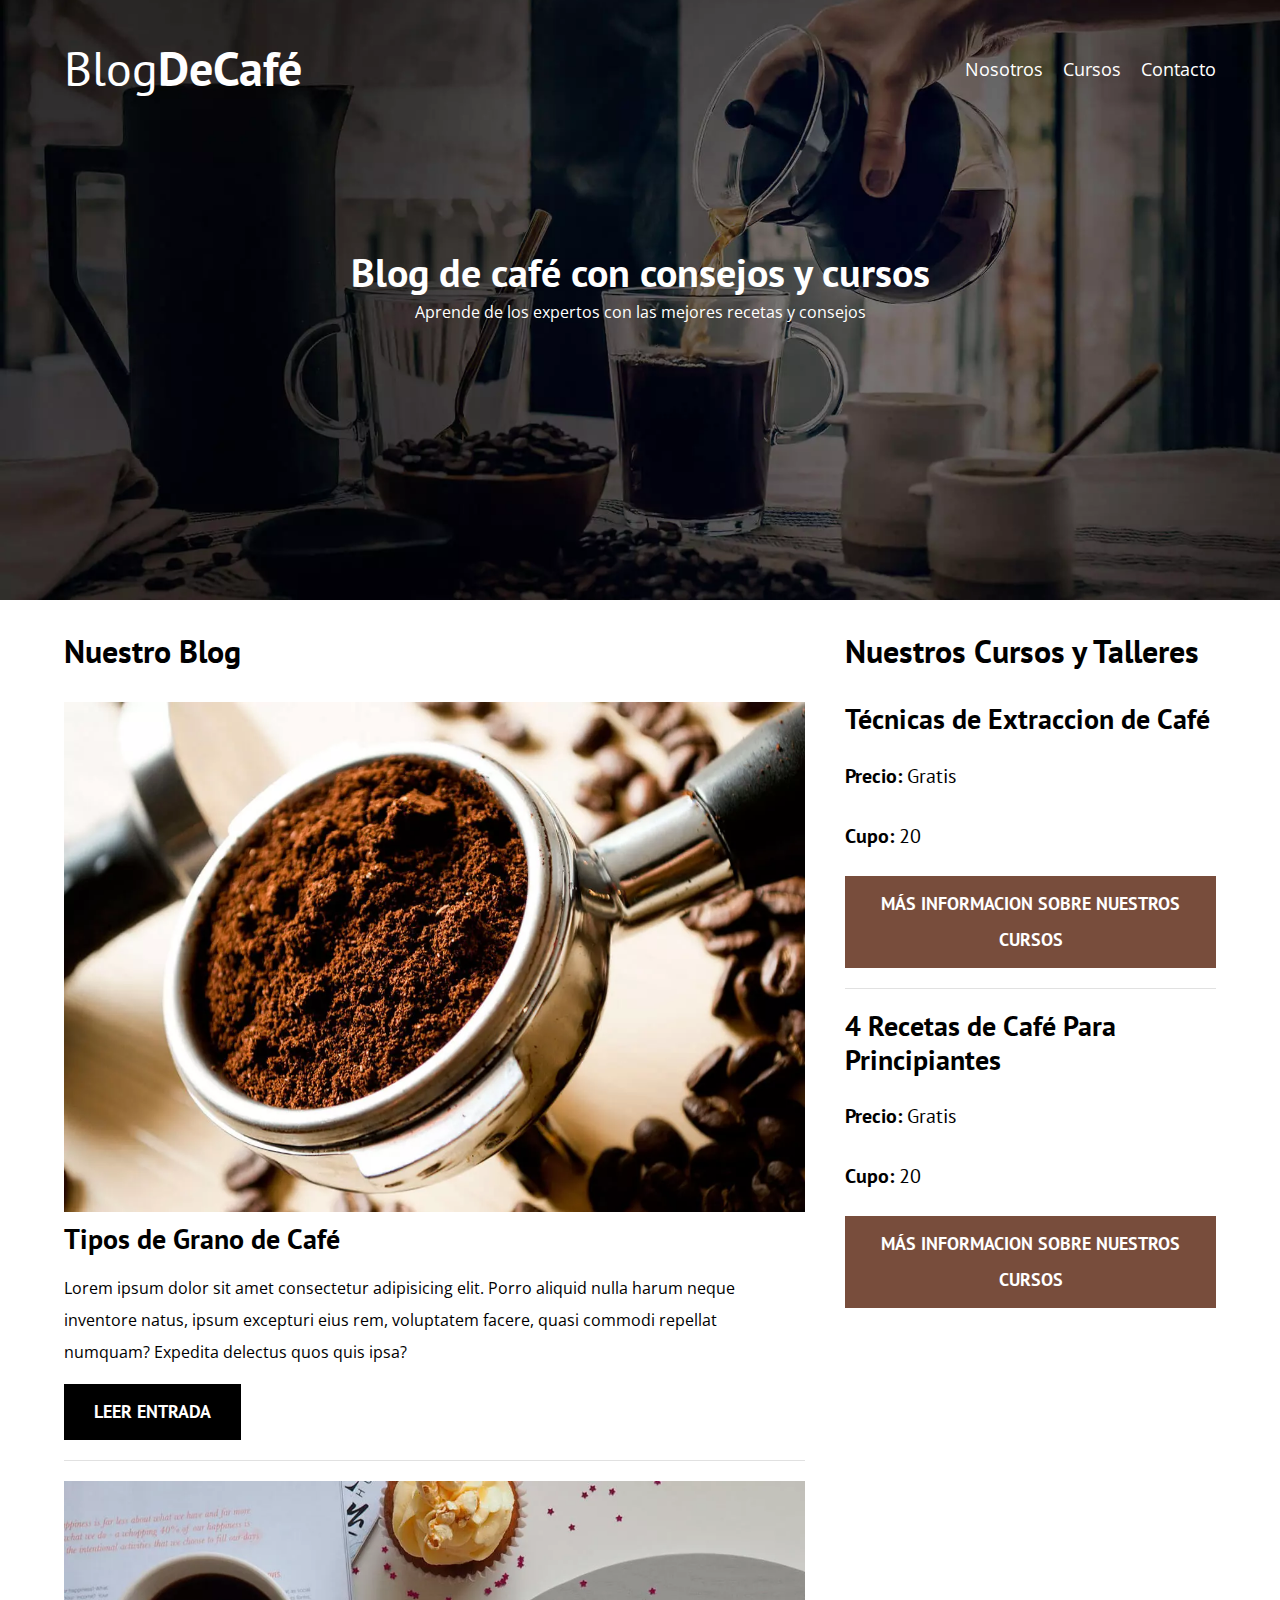
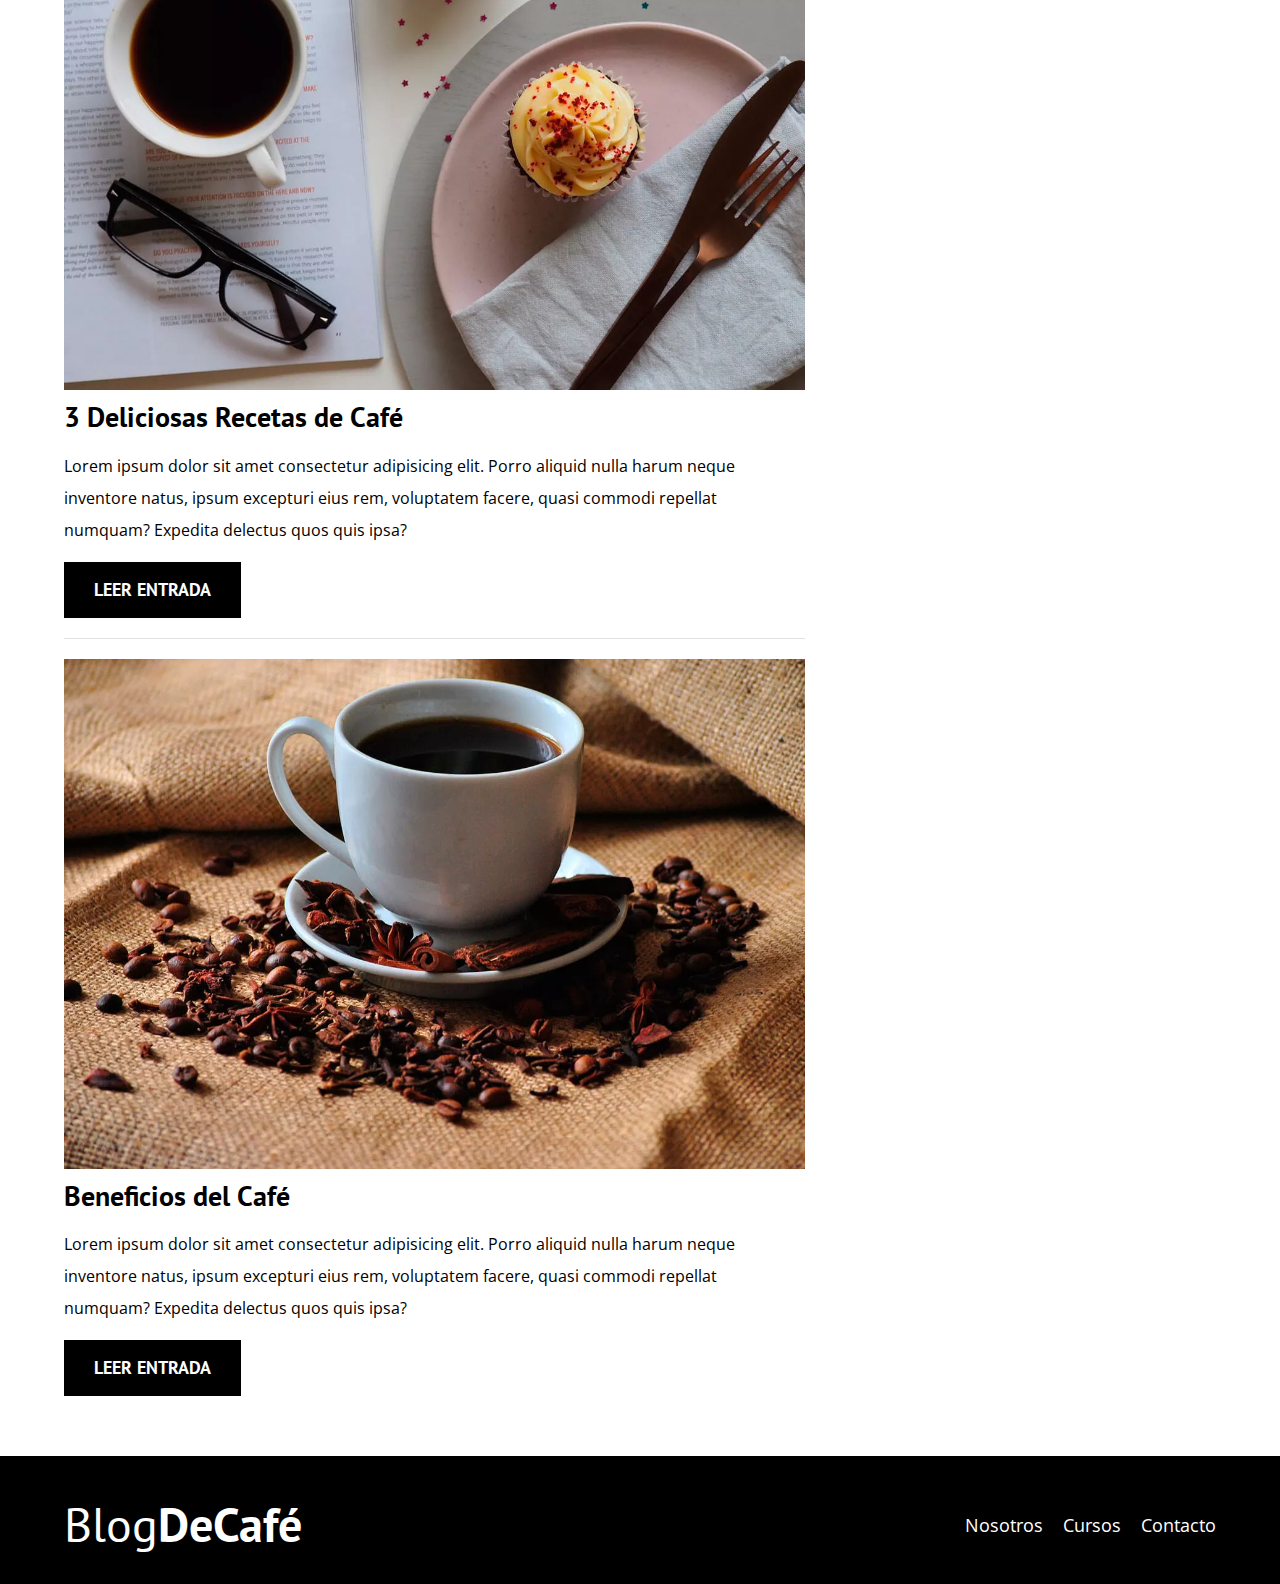
<file: index.html>
<!DOCTYPE html>
<html lang="en">
<head>
    <meta charset="UTF-8">
    <meta name="viewport" content="width=device-width, initial-scale=1.0">
    <title>BlogDeCafé</title>
    <meta name="description" content="Pagina web de blog de café">
    <!--Prefetch-->
    <link rel="Prefetch" href="nosotros.html" as="document">
    <link rel="preload" href="css/normalize.css" as="style">
    <link rel="stylesheet" href="css/normalize.css">
    <link rel="preload" href="https://fonts.googleapis.com/css2?family=Open+Sans:ital@0;1&family=PT+Sans:wght@400;700&display=swap" crossorigin="crossorigin" as="font">
    <link href="https://fonts.googleapis.com/css2?family=Open+Sans:ital@0;1&family=PT+Sans:wght@400;700&display=swap" rel="stylesheet">
    <link rel="preload" href="css/styles.css" as="style">
    <link rel="stylesheet" href="css/styles.css">
    
</head>
<body>
    <header class="header">

        <div class="contenedor">
            <div class="barra">
                <a class="logo" href="index.html">
                    <h1 class="logo__nombre no-margin centrar-texto">Blog<span class="logo__bold">DeCafé</span></h1>
                </a>

                <nav class="navegacion">
                    <a href="nosotros.html" class="navegacion__enlace">Nosotros</a>
                    <a href="cursos.html" class="navegacion__enlace">Cursos</a>
                    <a href="contacto.html" class="navegacion__enlace">Contacto</a>
                </nav>

            </div>
        </div>

        <div class="header__texto"> 
            <h2 class="no-margin">Blog de café con consejos y cursos</h2>
            <p class="no-margin">Aprende de los expertos con las mejores recetas y consejos</p>
        </div>

    </header>

    <div class="contenedor contenido-principal">
        <main class="blog">
            <h3>Nuestro Blog</h3>

            <article class="entrada">
                <div class="entrada__imagen">
                    <picture>
                        <source loading="lazy" srcset="img/blog1.webp" type="image/webp"> <!--en caso de que no soporte este sigue con la img y la carga-->
                        <img loading="lazy" src="img/blog1.jpg" alt="imagen blog">   
                    </picture>
                </div>

                <div class="entrada__contenido">
                    <h4 class="no-margin">Tipos de Grano de Café</h4>
                    <p>Lorem ipsum dolor sit amet consectetur adipisicing elit. Porro aliquid nulla harum neque inventore natus, ipsum excepturi eius rem, voluptatem facere, quasi commodi repellat numquam? Expedita delectus quos quis ipsa?</p>
                    <a href="entrada.html" class="boton boton--primario">Leer Entrada</a>
                </div>
            </article>

            <article class="entrada">
                <div class="entrada__imagen">
                    <picture>
                        <source loading="lazy" srcset="img/blog2.webp" type="image/webp">
                        <img loading="lazy" src="img/blog2.jpg" alt="imagen blog">   
                    </picture>
                </div>

                <div class="entrada__contenido">
                    <h4 class="no-margin">3 Deliciosas Recetas de Café</h4>
                    <p>Lorem ipsum dolor sit amet consectetur adipisicing elit. Porro aliquid nulla harum neque inventore natus, ipsum excepturi eius rem, voluptatem facere, quasi commodi repellat numquam? Expedita delectus quos quis ipsa?</p>
                    <a href="entrada.html" class="boton boton--primario">Leer Entrada</a>
                </div>
            </article>

            <article class="entrada">
                <div class="entrada__imagen">
                    <picture>
                        <source loading="lazy" srcset="img/blog3.webp" type="image/webp">
                        <img loading="lazy" src="img/blog3.jpg" alt="imagen blog">   
                    </picture>
                </div>

                <div class="entrada__contenido">
                    <h4 class="no-margin">Beneficios del Café</h4>
                    <p>Lorem ipsum dolor sit amet consectetur adipisicing elit. Porro aliquid nulla harum neque inventore natus, ipsum excepturi eius rem, voluptatem facere, quasi commodi repellat numquam? Expedita delectus quos quis ipsa?</p>
                    <a href="entrada.html" class="boton boton--primario">Leer Entrada</a>
                </div>
            </article>

            
        </main>
        <aside class="sidebar">
            <h3>Nuestros Cursos y Talleres</h3>

            <ul class="cursos no-padding">
                <li class="widget-curso">
                    <h4 class="no-margin">Técnicas de Extraccion de Café</h4>
                    <p class="widget-curso__label">Precio:
                        <span class="widget-curso__info">Gratis</span>
                    </p>
                    <p class="widget-curso__label">Cupo:
                        <span class="widget-curso__info">20</span>
                    </p>
                    <a href="entrada.html" class="boton boton--secundario">Más Informacion Sobre Nuestros Cursos</a>
                </li>

                <li class="widget-curso">
                    <h4 class="no-margin">4 Recetas de Café Para Principiantes</h4>
                    <p class="widget-curso__label">Precio:
                        <span class="widget-curso__info">Gratis</span>
                    </p>
                    <p class="widget-curso__label">Cupo:
                        <span class="widget-curso__info">20</span>
                    </p>
                    <a href="entrada.html" class="boton boton--secundario">Más Informacion Sobre Nuestros Cursos</a>
                </li>
            </ul>
        </aside>
    </div>

    <footer class="footer">
        <div class="contenedor">
            <div class="barra">
                <a class="logo" href="index.html">
                    <h1 class="logo__nombre no-margin centrar-texto">Blog<span class="logo__bold">DeCafé</span></h1>
                </a>

                <nav class="navegacion">
                    <a href="nosotros.html" class="navegacion__enlace">Nosotros</a>
                    <a href="cursos.html" class="navegacion__enlace">Cursos</a>
                    <a href="contacto.html" class="navegacion__enlace">Contacto</a>
                </nav>

            </div>
        </div>
 
    </footer>

    <script src="js/modernizr.js"></script>
</body>
</html>
</file>
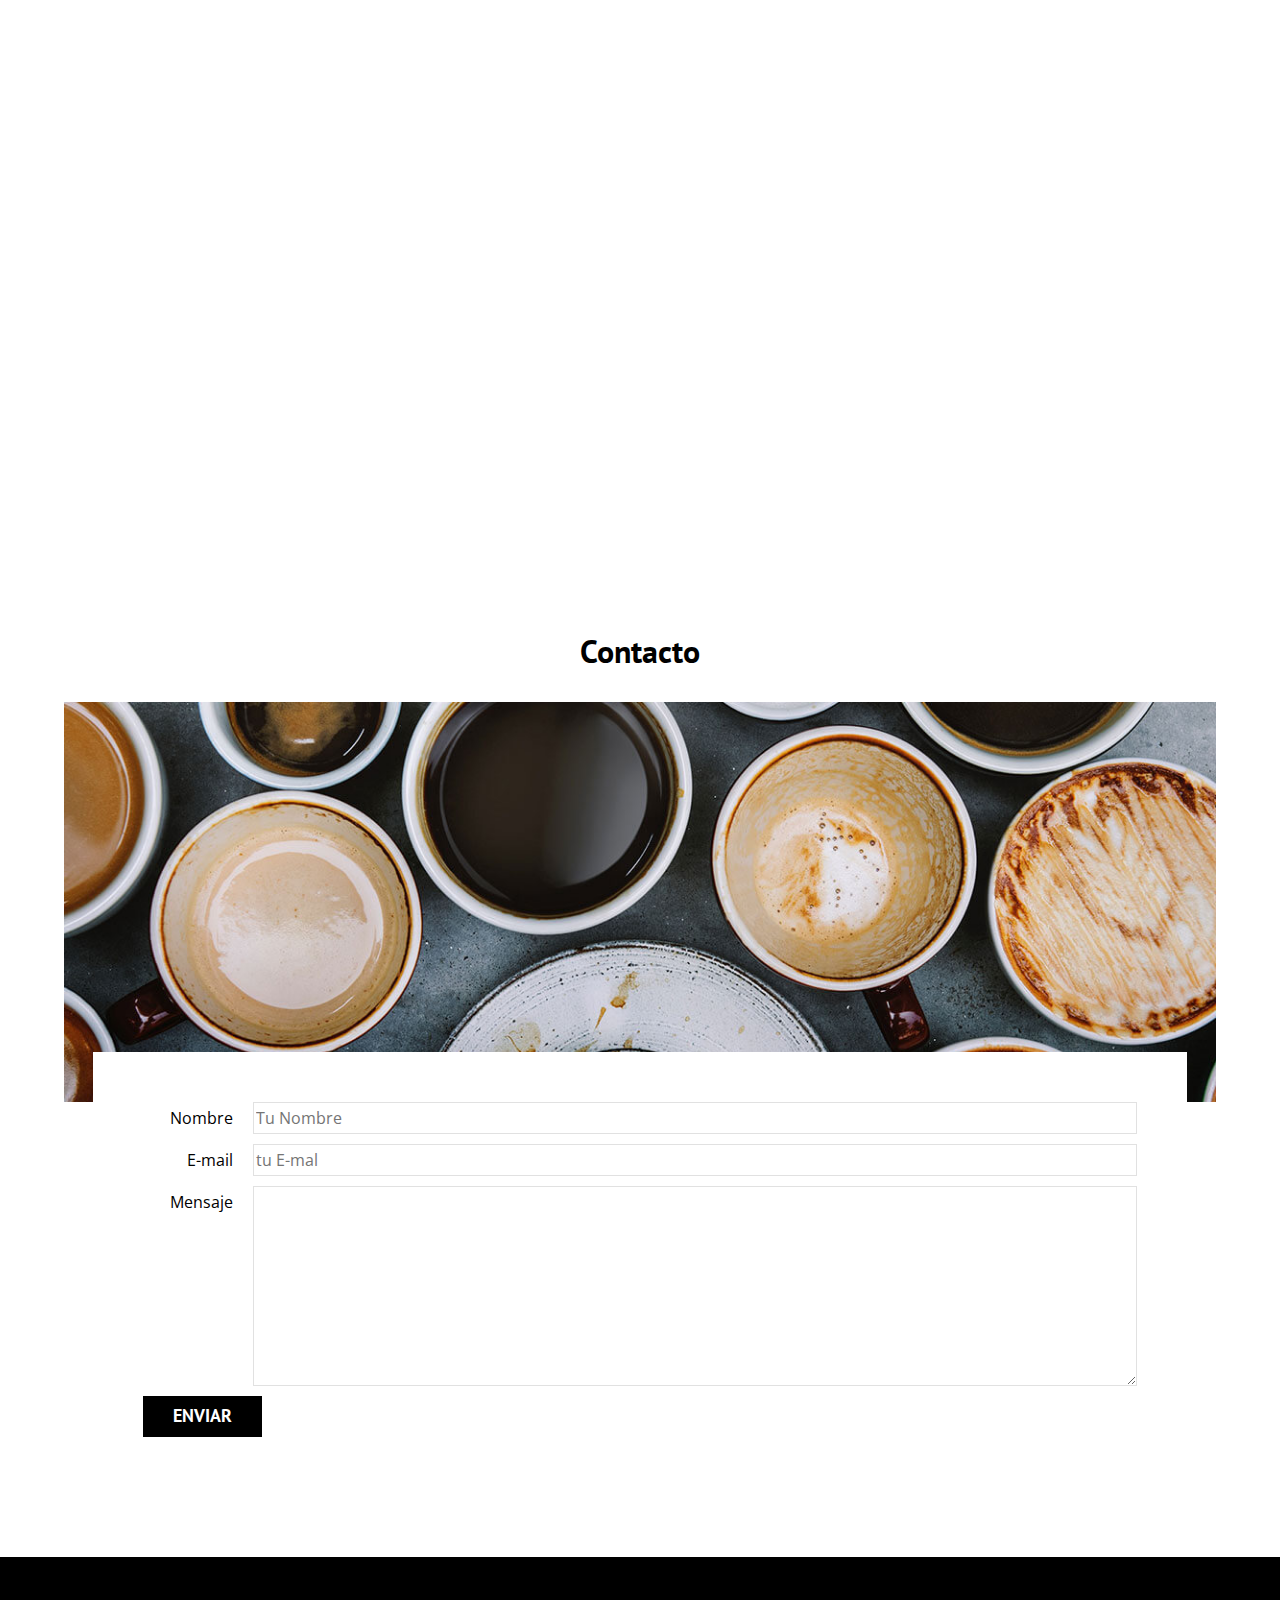
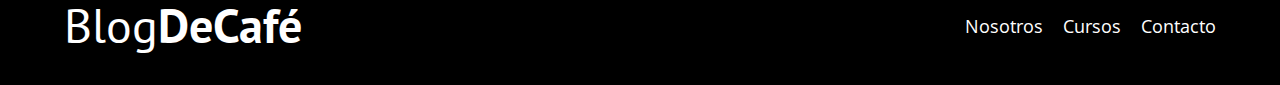
<file: contacto.html>
<!DOCTYPE html>
<html lang="en">
<head>
    <meta charset="UTF-8">
    <meta name="viewport" content="width=device-width, initial-scale=1.0">
    <title>BlogDeCafé</title>
    <link rel="preload" href="css/normalize.css" as="style">
    <link rel="stylesheet" href="css/normalize.css">
    <link href="https://fonts.googleapis.com/css2?family=Open+Sans:ital@0;1&family=PT+Sans:wght@400;700&display=swap" rel="stylesheet">
    <link rel="preload" href="css/styles.css" as="style">
    <link rel="stylesheet" href="css/styles.css">
    
</head>
<body>
    <header class="header">

        <div class="contenedor">
            <div class="barra">
                <a class="logo" href="index.html">
                    <h1 class="logo__nombre no-margin centrar-texto">Blog<span class="logo__bold">DeCafé</span></h1>
                </a>

                <nav class="navegacion">
                    <a href="nosotros.html" class="navegacion__enlace">Nosotros</a>
                    <a href="cursos.html" class="navegacion__enlace">Cursos</a>
                    <a href="contacto.html" class="navegacion__enlace">Contacto</a>
                </nav>

            </div>
        </div>

        <div class="header__texto"> 
            <h2 class="no-margin">Blog de café con consejos y cursos</h2>
            <p class="no-margin">Aprende de los expertos con las mejores recetas y consejos</p>
        </div>

    </header>

    <main class="contenedor">
        <h3 class="centrar-texto">Contacto</h3>

        <div class="contacto-bg"></div>

        <form class="formulario">
            <div class="campo">
                <label class="campo__label" for="nombre">Nombre</label>
                <input 
                class="campo__field"
                type="text" 
                placeholder="Tu Nombre" 
                id="nombre"> <!-- el id debe coincidir con el for del label para que cuando se de click en el nombre se active el input-->
            </div>
            <div class="campo">
                <label class="campo__label" for="email">E-mail</label>
                <input 
                class="campo__field"
                type="email" 
                placeholder="tu E-mal" 
                id="email"> 
            </div>
            <div class="campo">
                <label class="campo__label" for="mensaje">Mensaje</label>
                <textarea 
                class="campo__field campo__field--textarea"
                id="mensaje">
                </textarea>
            </div>

            <div class="campo">
                <input type="submit" value="Enviar" class="boton boton--primario">
            </div>
        </form>

    </main>

    <footer class="footer">
        <div class="contenedor">
            <div class="barra">
                <a class="logo" href="index.html">
                    <h1 class="logo__nombre no-margin centrar-texto">Blog<span class="logo__bold">DeCafé</span></h1>
                </a>

                <nav class="navegacion">
                    <a href="nosotros.html" class="navegacion__enlace">Nosotros</a>
                    <a href="cursos.html" class="navegacion__enlace">Cursos</a>
                    <a href="contacto.html" class="navegacion__enlace">Contacto</a>
                </nav>

            </div>
        </div>
 
    </footer>
</body>
</html>
</file>
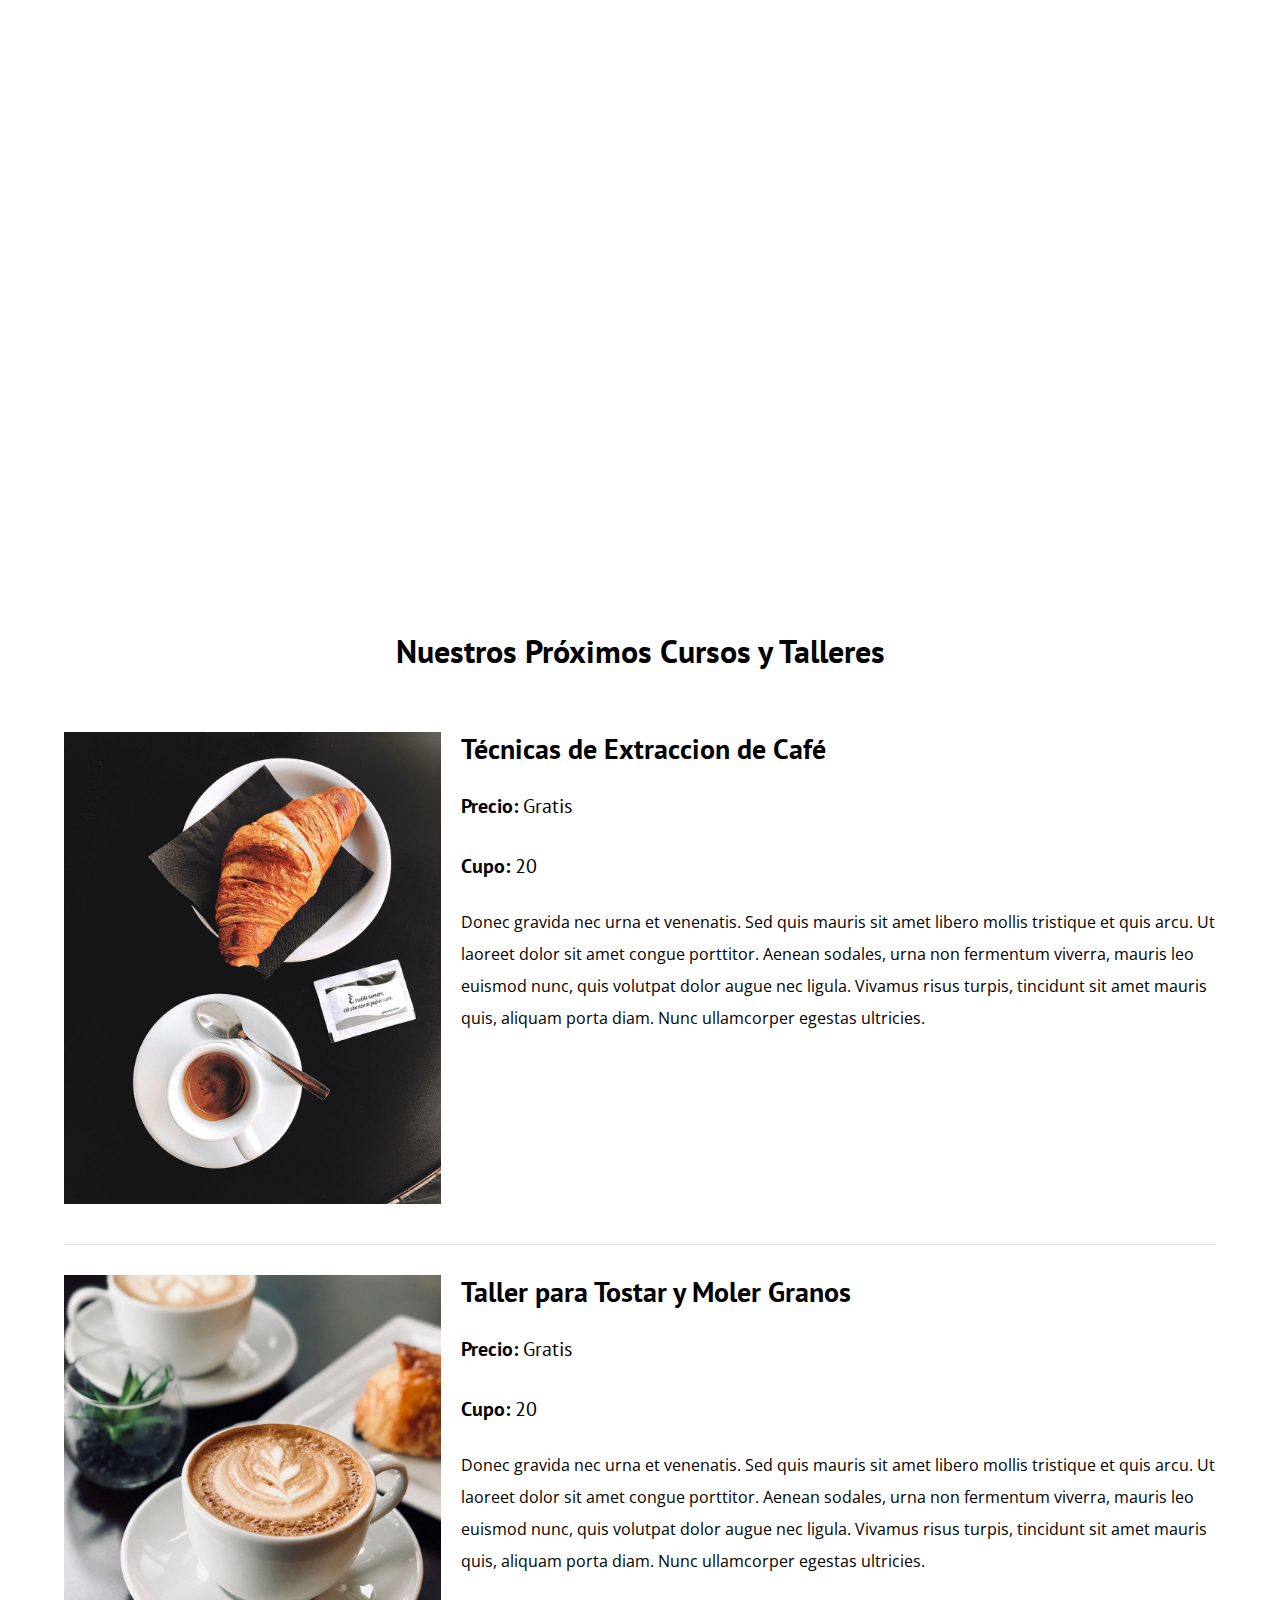
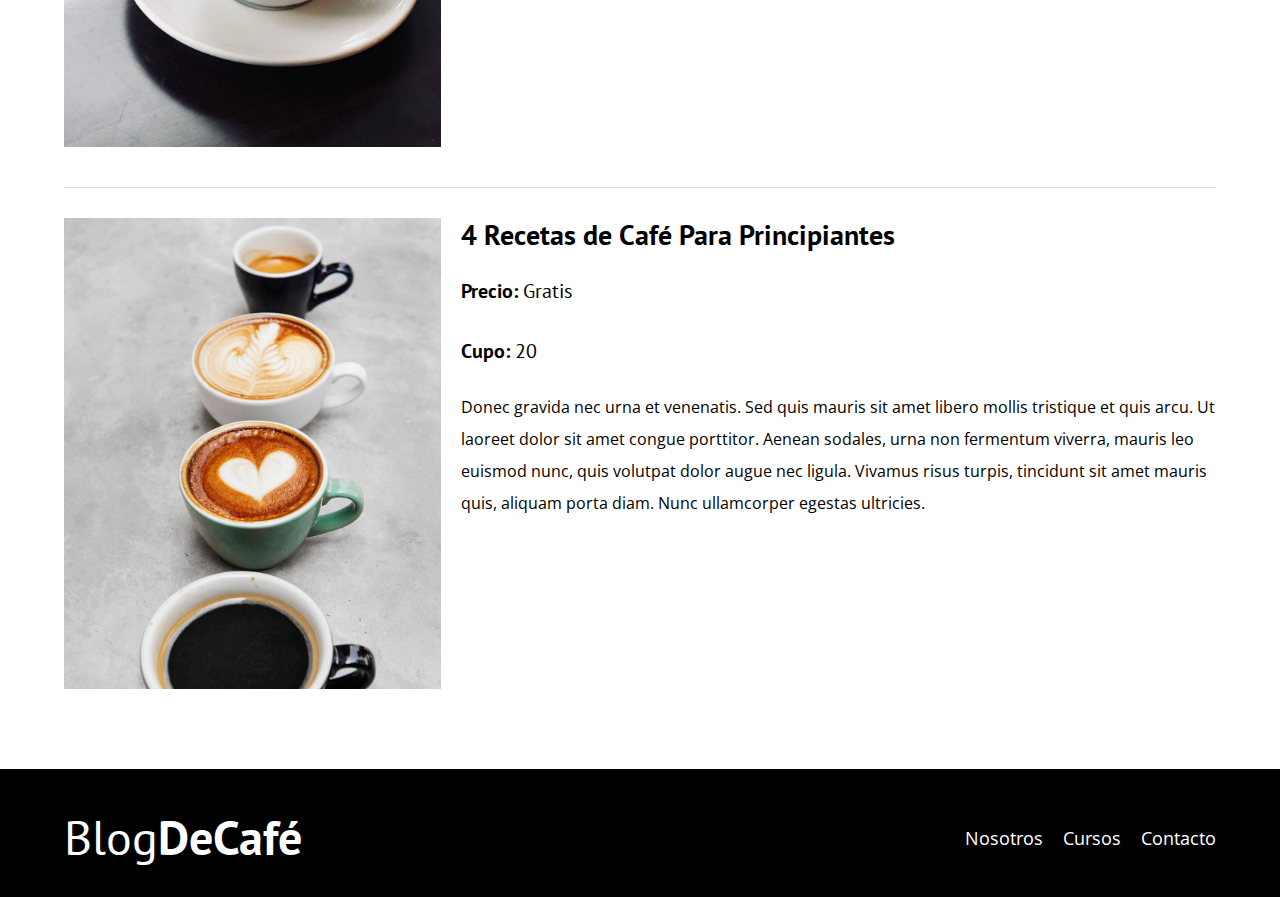
<file: cursos.html>
<!DOCTYPE html>
<html lang="en">
<head>
    <meta charset="UTF-8">
    <meta name="viewport" content="width=device-width, initial-scale=1.0">
    <title>BlogDeCafé</title>
    <link rel="preload" href="css/normalize.css" as="style">
    <link rel="stylesheet" href="css/normalize.css">
    <link href="https://fonts.googleapis.com/css2?family=Open+Sans:ital@0;1&family=PT+Sans:wght@400;700&display=swap" rel="stylesheet">
    <link rel="preload" href="css/styles.css" as="style">
    <link rel="stylesheet" href="css/styles.css">
    
</head>
<body>
    <header class="header">

        <div class="contenedor">
            <div class="barra">
                <a class="logo" href="index.html">
                    <h1 class="logo__nombre no-margin centrar-texto">Blog<span class="logo__bold">DeCafé</span></h1>
                </a>

                <nav class="navegacion">
                    <a href="nosotros.html" class="navegacion__enlace">Nosotros</a>
                    <a href="cursos.html" class="navegacion__enlace">Cursos</a>
                    <a href="contacto.html" class="navegacion__enlace">Contacto</a>
                </nav>

            </div>
        </div>

        <div class="header__texto"> 
            <h2 class="no-margin">Blog de café con consejos y cursos</h2>
            <p class="no-margin">Aprende de los expertos con las mejores recetas y consejos</p>
        </div>

    </header>

    <main class="contenedor">
        <h3 class="centrar-texto">Nuestros Próximos Cursos y Talleres</h3>

        <div class="curso">
            <div class="curso__imagen">
                <img src="img/curso1.jpg" alt="Imagen del curso">
            </div>

            <div class="curso__informacion">
                <h4 class="no-margin">Técnicas de Extraccion de Café</h4>
                <p class="curso__label">Precio:
                    <span class="curso__info">Gratis</span>
                </p>
                <p class="curso__label">Cupo:
                    <span class="curso__info">20</span>
                </p>
                <p class="curso__descripcion">
                    Donec gravida nec urna et venenatis. Sed quis mauris sit amet libero mollis tristique et quis arcu. Ut laoreet dolor sit amet congue porttitor. Aenean sodales, urna non fermentum viverra, mauris leo euismod nunc, quis volutpat dolor augue nec ligula. Vivamus risus turpis, tincidunt sit amet mauris quis, aliquam porta diam. Nunc ullamcorper egestas ultricies.
                </p>
            </div><!--curso-informacion-->
        </div><!--curso-->

        <div class="curso">
            <div class="curso__imagen">
                <img src="img/curso2.jpg" alt="Imagen del curso">
            </div>

            <div class="curso__informacion">
                <h4 class="no-margin">Taller para Tostar y Moler Granos</h4>
                <p class="curso__label">Precio:
                    <span class="curso__info">Gratis</span>
                </p>
                <p class="curso__label">Cupo:
                    <span class="curso__info">20</span>
                </p>
                <p class="curso__descripcion">
                    Donec gravida nec urna et venenatis. Sed quis mauris sit amet libero mollis tristique et quis arcu. Ut laoreet dolor sit amet congue porttitor. Aenean sodales, urna non fermentum viverra, mauris leo euismod nunc, quis volutpat dolor augue nec ligula. Vivamus risus turpis, tincidunt sit amet mauris quis, aliquam porta diam. Nunc ullamcorper egestas ultricies.
                </p>
            </div><!--curso-informacion-->
        </div><!--curso-->

        <div class="curso">
            <div class="curso__imagen">
                <img src="img/curso3.jpg" alt="Imagen del curso">
            </div>

            <div class="curso__informacion">
                <h4 class="no-margin">4 Recetas de Café Para Principiantes</h4>
                <p class="curso__label">Precio:
                    <span class="curso__info">Gratis</span>
                </p>
                <p class="curso__label">Cupo:
                    <span class="curso__info">20</span>
                </p>
                <p class="curso__descripcion">
                    Donec gravida nec urna et venenatis. Sed quis mauris sit amet libero mollis tristique et quis arcu. Ut laoreet dolor sit amet congue porttitor. Aenean sodales, urna non fermentum viverra, mauris leo euismod nunc, quis volutpat dolor augue nec ligula. Vivamus risus turpis, tincidunt sit amet mauris quis, aliquam porta diam. Nunc ullamcorper egestas ultricies.
                </p>
            </div><!--curso-informacion-->
        </div><!--curso-->
       
    </main>

    <footer class="footer">
        <div class="contenedor">
            <div class="barra">
                <a class="logo" href="index.html">
                    <h1 class="logo__nombre no-margin centrar-texto">Blog<span class="logo__bold">DeCafé</span></h1>
                </a>

                <nav class="navegacion">
                    <a href="nosotros.html" class="navegacion__enlace">Nosotros</a>
                    <a href="cursos.html" class="navegacion__enlace">Cursos</a>
                    <a href="contacto.html" class="navegacion__enlace">Contacto</a>
                </nav>

            </div>
        </div>
 
    </footer>
</body>
</html>
</file>
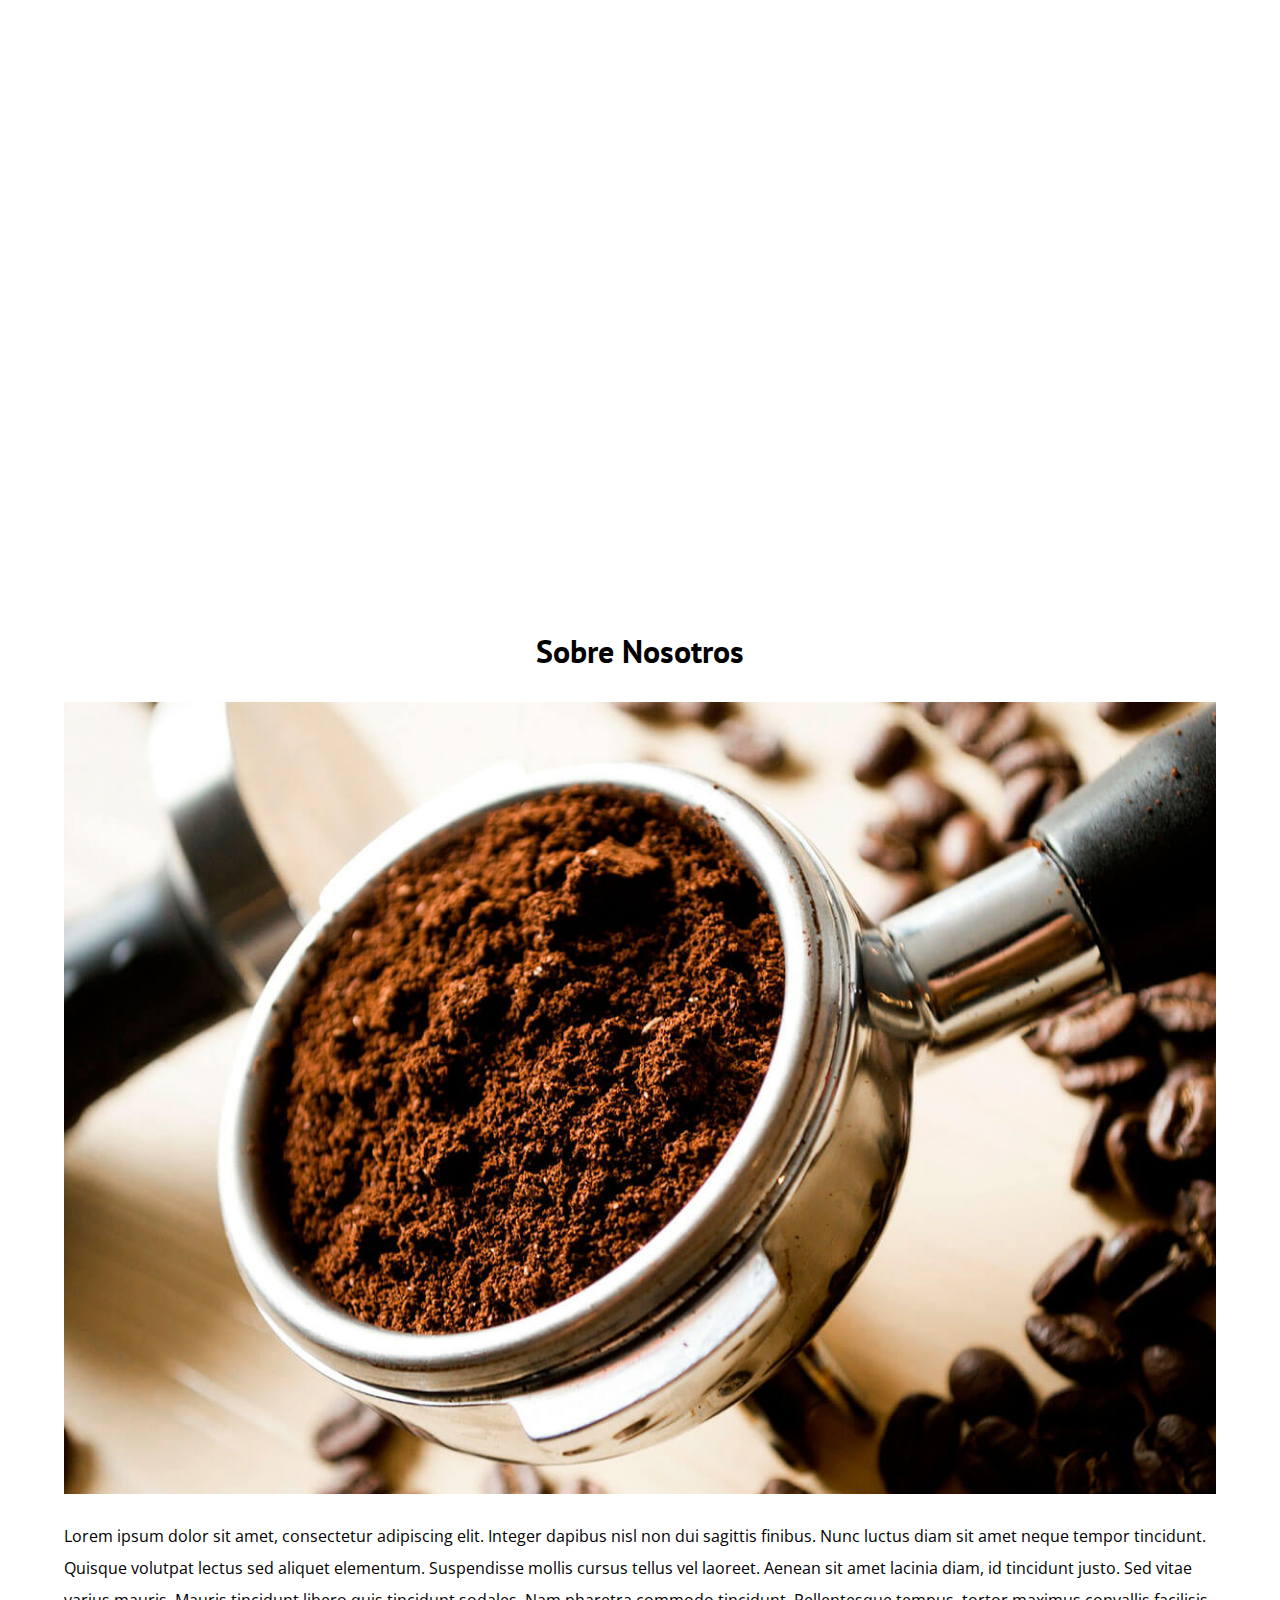
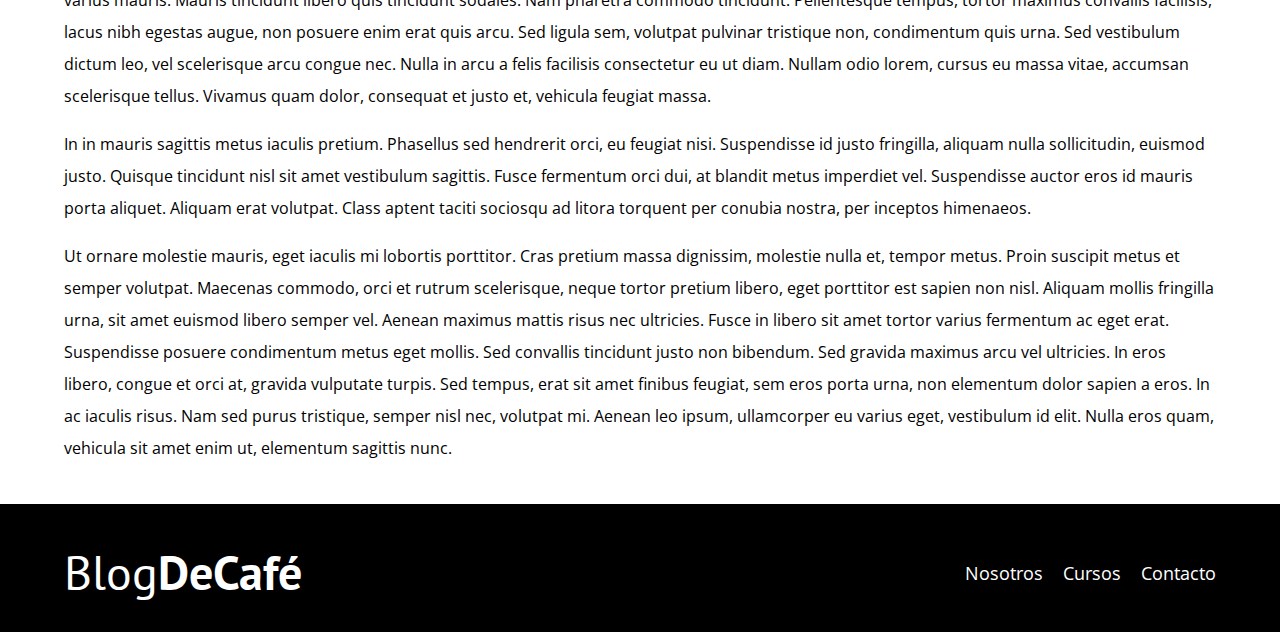
<file: entrada.html>
<!DOCTYPE html>
<html lang="en">
<head>
    <meta charset="UTF-8">
    <meta name="viewport" content="width=device-width, initial-scale=1.0">
    <title>BlogDeCafé</title>
    <link rel="preload" href="css/normalize.css" as="style">
    <link rel="stylesheet" href="css/normalize.css">
    <link href="https://fonts.googleapis.com/css2?family=Open+Sans:ital@0;1&family=PT+Sans:wght@400;700&display=swap" rel="stylesheet">
    <link rel="preload" href="css/styles.css" as="style">
    <link rel="stylesheet" href="css/styles.css">
    
</head>
<body>
    <header class="header">

        <div class="contenedor">
            <div class="barra">
                <a class="logo" href="index.html">
                    <h1 class="logo__nombre no-margin centrar-texto">Blog<span class="logo__bold">DeCafé</span></h1>
                </a>

                <nav class="navegacion">
                    <a href="nosotros.html" class="navegacion__enlace">Nosotros</a>
                    <a href="cursos.html" class="navegacion__enlace">Cursos</a>
                    <a href="contacto.html" class="navegacion__enlace">Contacto</a>
                </nav>

            </div>
        </div>

        <div class="header__texto"> 
            <h2 class="no-margin">Blog de café con consejos y cursos</h2>
            <p class="no-margin">Aprende de los expertos con las mejores recetas y consejos</p>
        </div>

    </header>

    <main class="contenedor">
        <h3 class="centrar-texto">Sobre Nosotros</h3>

        <img src="img/blog1.jpg" alt="imagen del blog">

        <p>Lorem ipsum dolor sit amet, consectetur adipiscing elit. Integer dapibus nisl non dui sagittis finibus. Nunc luctus diam sit amet neque tempor tincidunt. Quisque volutpat lectus sed aliquet elementum. Suspendisse mollis cursus tellus vel laoreet. Aenean sit amet lacinia diam, id tincidunt justo. Sed vitae varius mauris. Mauris tincidunt libero quis tincidunt sodales. Nam pharetra commodo tincidunt. Pellentesque tempus, tortor maximus convallis facilisis, lacus nibh egestas augue, non posuere enim erat quis arcu. Sed ligula sem, volutpat pulvinar tristique non, condimentum quis urna. Sed vestibulum dictum leo, vel scelerisque arcu congue nec. Nulla in arcu a felis facilisis consectetur eu ut diam. Nullam odio lorem, cursus eu massa vitae, accumsan scelerisque tellus. Vivamus quam dolor, consequat et justo et, vehicula feugiat massa.</p>

        <p>In in mauris sagittis metus iaculis pretium. Phasellus sed hendrerit orci, eu feugiat nisi. Suspendisse id justo fringilla, aliquam nulla sollicitudin, euismod justo. Quisque tincidunt nisl sit amet vestibulum sagittis. Fusce fermentum orci dui, at blandit metus imperdiet vel. Suspendisse auctor eros id mauris porta aliquet. Aliquam erat volutpat. Class aptent taciti sociosqu ad litora torquent per conubia nostra, per inceptos himenaeos.</p>

        <p>Ut ornare molestie mauris, eget iaculis mi lobortis porttitor. Cras pretium massa dignissim, molestie nulla et, tempor metus. Proin suscipit metus et semper volutpat. Maecenas commodo, orci et rutrum scelerisque, neque tortor pretium libero, eget porttitor est sapien non nisl. Aliquam mollis fringilla urna, sit amet euismod libero semper vel. Aenean maximus mattis risus nec ultricies. Fusce in libero sit amet tortor varius fermentum ac eget erat. Suspendisse posuere condimentum metus eget mollis. Sed convallis tincidunt justo non bibendum. Sed gravida maximus arcu vel ultricies. In eros libero, congue et orci at, gravida vulputate turpis. Sed tempus, erat sit amet finibus feugiat, sem eros porta urna, non elementum dolor sapien a eros. In ac iaculis risus. Nam sed purus tristique, semper nisl nec, volutpat mi. Aenean leo ipsum, ullamcorper eu varius eget, vestibulum id elit. Nulla eros quam, vehicula sit amet enim ut, elementum sagittis nunc.</p>

    </main>

    <footer class="footer">
        <div class="contenedor">
            <div class="barra">
                <a class="logo" href="index.html">
                    <h1 class="logo__nombre no-margin centrar-texto">Blog<span class="logo__bold">DeCafé</span></h1>
                </a>

                <nav class="navegacion">
                    <a href="nosotros.html" class="navegacion__enlace">Nosotros</a>
                    <a href="cursos.html" class="navegacion__enlace">Cursos</a>
                    <a href="contacto.html" class="navegacion__enlace">Contacto</a>
                </nav>

            </div>
        </div>
 
    </footer>
</body>
</html>
</file>
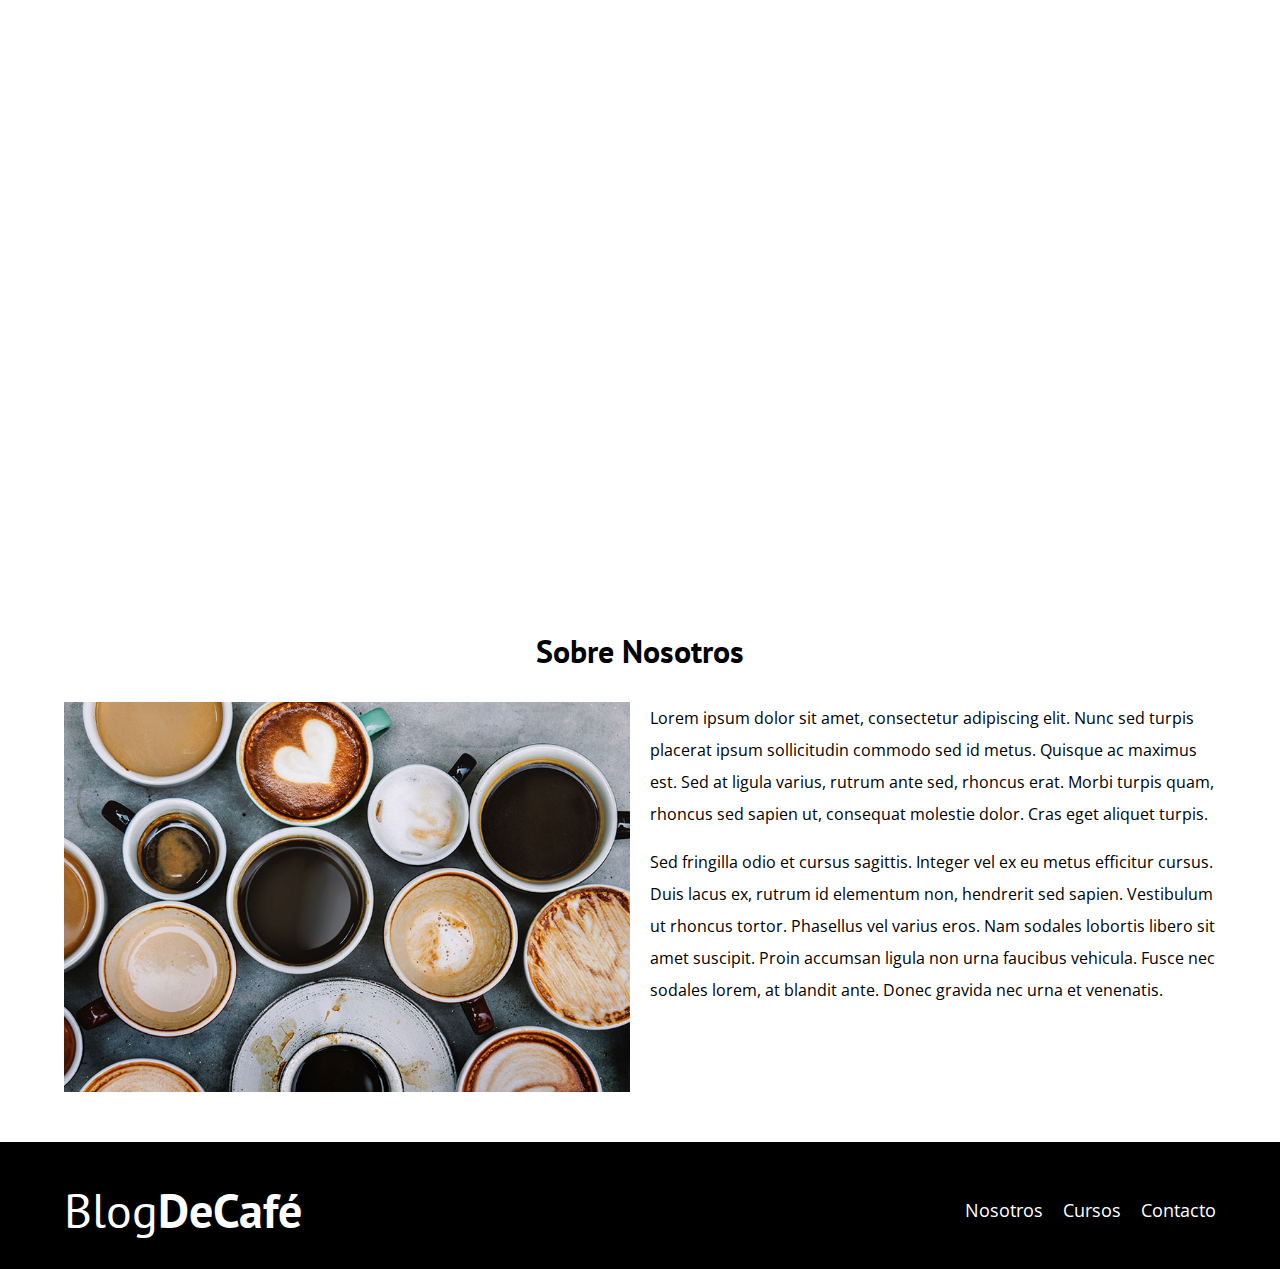
<file: nosotros.html>
<!DOCTYPE html>
<html lang="en">
<head>
    <meta charset="UTF-8">
    <meta name="viewport" content="width=device-width, initial-scale=1.0">
    <title>BlogDeCafé</title>
    <link rel="preload" href="css/normalize.css" as="style">
    <link rel="stylesheet" href="css/normalize.css">
    <link href="https://fonts.googleapis.com/css2?family=Open+Sans:ital@0;1&family=PT+Sans:wght@400;700&display=swap" rel="stylesheet">
    <link rel="preload" href="css/styles.css" as="style">
    <link rel="stylesheet" href="css/styles.css">
    
</head>
<body>
    <header class="header">

        <div class="contenedor">
            <div class="barra">
                <a class="logo" href="index.html">
                    <h1 class="logo__nombre no-margin centrar-texto">Blog<span class="logo__bold">DeCafé</span></h1>
                </a>

                <nav class="navegacion">
                    <a href="nosotros.html" class="navegacion__enlace">Nosotros</a>
                    <a href="cursos.html" class="navegacion__enlace">Cursos</a>
                    <a href="contacto.html" class="navegacion__enlace">Contacto</a>
                </nav>

            </div>
        </div>

        <div class="header__texto"> 
            <h2 class="no-margin">Blog de café con consejos y cursos</h2>
            <p class="no-margin">Aprende de los expertos con las mejores recetas y consejos</p>
        </div>

    </header>

    <main class="contenedor">
        <h3 class="centrar-texto">Sobre Nosotros</h3>

        <div class="sobre-nosotros">
            <div class="sobre-nosotros__imagen">
                <img src="img/nosotros.jpg" alt="imagen nosotros">
            </div>

            <div class="sobre-nosotros__texto">
                <p class="parrafo">Lorem ipsum dolor sit amet, consectetur adipiscing elit. Nunc sed turpis placerat ipsum sollicitudin commodo sed id metus. Quisque ac maximus est. Sed at ligula varius, rutrum ante sed, rhoncus erat. Morbi turpis quam, rhoncus sed sapien ut, consequat molestie dolor. Cras eget aliquet turpis. </p>

                <p>Sed fringilla odio et cursus sagittis. Integer vel ex eu metus efficitur cursus. Duis lacus ex, rutrum id elementum non, hendrerit sed sapien. Vestibulum ut rhoncus tortor. Phasellus vel varius eros. Nam sodales lobortis libero sit amet suscipit. Proin accumsan ligula non urna faucibus vehicula. Fusce nec sodales lorem, at blandit ante. Donec gravida nec urna et venenatis.</p>
            </div>
        </div>
    </main>

    <footer class="footer">
        <div class="contenedor">
            <div class="barra">
                <a class="logo" href="index.html">
                    <h1 class="logo__nombre no-margin centrar-texto">Blog<span class="logo__bold">DeCafé</span></h1>
                </a>

                <nav class="navegacion">
                    <a href="nosotros.html" class="navegacion__enlace">Nosotros</a>
                    <a href="cursos.html" class="navegacion__enlace">Cursos</a>
                    <a href="contacto.html" class="navegacion__enlace">Contacto</a>
                </nav>

            </div>
        </div>
 
    </footer>
</body>
</html>
</file>
<file: css/styles.css>
:root {
    --fuenteHeading: 'PT Sans', sans-serif;
    --fuenteParrafos: 'Open Sans', sans-serif;

    --primario: #784D3C;
    --gris: #e1e1e1;
    --blanco: #ffffff;
    --negro: #000000;
}

html {
    box-sizing: border-box;
    font-size: 62.5%; /*1 rem = 10 px*/
}
*, *:before, *:after {
    box-sizing: inherit; /*inherit hereda del elemento padre*/
}
body {
    font-family: var(--fuenteParrafos);
    font-size: 1.6rem;
    line-height: 2;
}

/*Globales*/
.contenedor {
    max-width: 120rem;
    width: 90%; /*estas dos primeras lineas se puede resumir asi width:min(90%, 120rem)*/
    margin: 0 auto; /*para centrar el contenido ya que no se va a tener un display flex*/
}

a {
    text-decoration: none;
}
h1, h2, h3, h4 {
    font-family: var(--fuenteHeading);
    line-height: 1.2;
}
h1 {
    font-size: 4.8rem;
}
h2 {
    font-size: 4rem;
}
h3 {
    font-size: 3.2rem;
}
h4 {
    font-size: 2.8rem;
}
img {
    max-width: 100%;
}
/*Utilidades*/
.no-margin {
    margin: 0;
}
.no-padding {
    padding: 0;
}
.centrar-texto {
    text-align: center;
}

/*Header*/
.webp .header {
    background-image: url(../img/banner.webp);
}
.nowebp .header {
    background-image: url(../img/banner.jpg);
}
.header {
    height: 60rem;/*hay que ponerlo para que aparezca la imagen*/
    background-size: cover;
    background-repeat: no-repeat;
    background-position: center center; /*dos veces center para que se centre vertical y horizontalmente*/
}
.header__texto {
    text-align: center;
    color: var(--blanco);
    margin-top: 5rem;

}
@media (min-width: 768px) {
    .header__texto {
        margin-top: 15rem;
    }
}
.barra {
    padding-top: 4rem;
}
@media (min-width: 768px) {
    .barra {
        display: flex;
        justify-content: space-between;
        align-items: center; /* para alinear verticalmente, el anterior no los posiciona uno al frente del otro en los extremos*/
    }
}
.logo {
    color: var(--blanco);
}
.logo__nombre {
    font-weight: 400;/*400 es lo mismo qe poner normal*/
}
.logo__bold {
    font-weight: 700;
}

@media (min-width: 768px) {
    .navegacion {
        display: flex;
        gap: 2rem;
    }
}
.navegacion__enlace {
    display: block;
    text-align: center;
    font-size: 1.8rem;
    color: var(--blanco);
}

@media (min-width: 768px) {
    .contenido-principal {
        display: grid;
        grid-template-columns: 2fr 1fr;
        column-gap: 4rem;
    }
}

.entrada {
    border-bottom: 1px solid var(--gris);
    margin-bottom: 2rem;
}
.entrada:last-of-type { /*para seleccionar el ultimo y quitarle las propiedades, tambien se puede hacer con child*/
    border: none;
    margin-bottom: 0;
}
.boton {
    display: block; /* por que en dispositivo movil quiero que tome toda la pantalla*/
    font-family: var(--fuenteHeading);
    color: var(--blanco);
    text-align: center;
    padding: 1rem 3rem;
    font-size: 1.8rem;
    text-transform: uppercase;
    font-weight: 700;
    margin-bottom: 2rem;
    border: none;
}
@media (min-width: 768px) {
    .boton {
        display: inline-block; /*para que el boton tome posicion y se utiliza con block para poder poner margin y width*/
    }
}
.boton:hover {
    cursor: pointer;
}
.boton--primario {
    background-color: var(--negro);
}
.boton--secundario {
    background-color: var(--primario);
}

.cursos {
    list-style: none;/*para quitar las viñetas*/
}

.widget-curso {
    border-bottom: 1px solid var(--gris);
    margin-bottom: 2rem;
}
.widget-curso:last-of-type {
    border: none;
    margin-bottom: 0;
}
.widget-curso__label {
    font-family: var(--fuenteHeading);
    font-weight: bold;
}
.widget-curso__info {
    font-weight: normal;
}
.widget-curso__label,
.widget-curso__info {
    font-size: 2rem;
}

/*Footer*/
.footer {
    background-color: var(--negro);
    padding-bottom: 3rem;
    margin-top: 4rem;
}

/*Nosotros main*/
@media (min-width: 768px) {
    .sobre-nosotros {
        display: grid;
        grid-template-columns: repeat(2, 1fr);
        column-gap: 2rem;
    }
    .parrafo {
        margin-top: 0;
    }
}

/*Cursos*/
.curso {
    padding: 3rem 0;
    border-bottom: 1px solid var(--gris);
}
@media (min-width: 768px) {
    .curso {
        display: grid;
        grid-template-columns: 1fr 2fr;
        column-gap: 2rem;
    }
}
.curso:last-of-type {
    border: none;
}
.curso__label {
    font-family: var(--fuenteHeading);
    font-weight: bold;
}
.curso__info {
    font-weight: normal;
}
.curso__label,
.curso__info {
    font-size: 2rem;
}
/*Contacto*/
.contacto-bg  {
    background-image: url(../img/contacto.jpg); /*recordar que cuando se pone asi y es un div vacio en html debe de ir acompañado a continuacion con un height*/
    height: 40rem;
    background-size: cover;
    background-repeat: no-repeat;
}

.formulario {
    background-color: var(--blanco);
    margin: -5rem auto 0 auto; /*derecha abajo izquierdo*/
    width: 95%;
    padding: 5rem;
}
.campo {
    display: flex;
    margin-bottom: 1rem;
    gap: 2rem;
}
.campo__label {
    flex: 0 0 9rem;/* para que no se tome el tamaño total sino que sea solo 9rem*/
    text-align: right;
}
.campo__field {
    flex: 1;
    border: 1px solid var(--gris);
}
.campo__field--textarea {
    height: 20rem;
}
</file>
